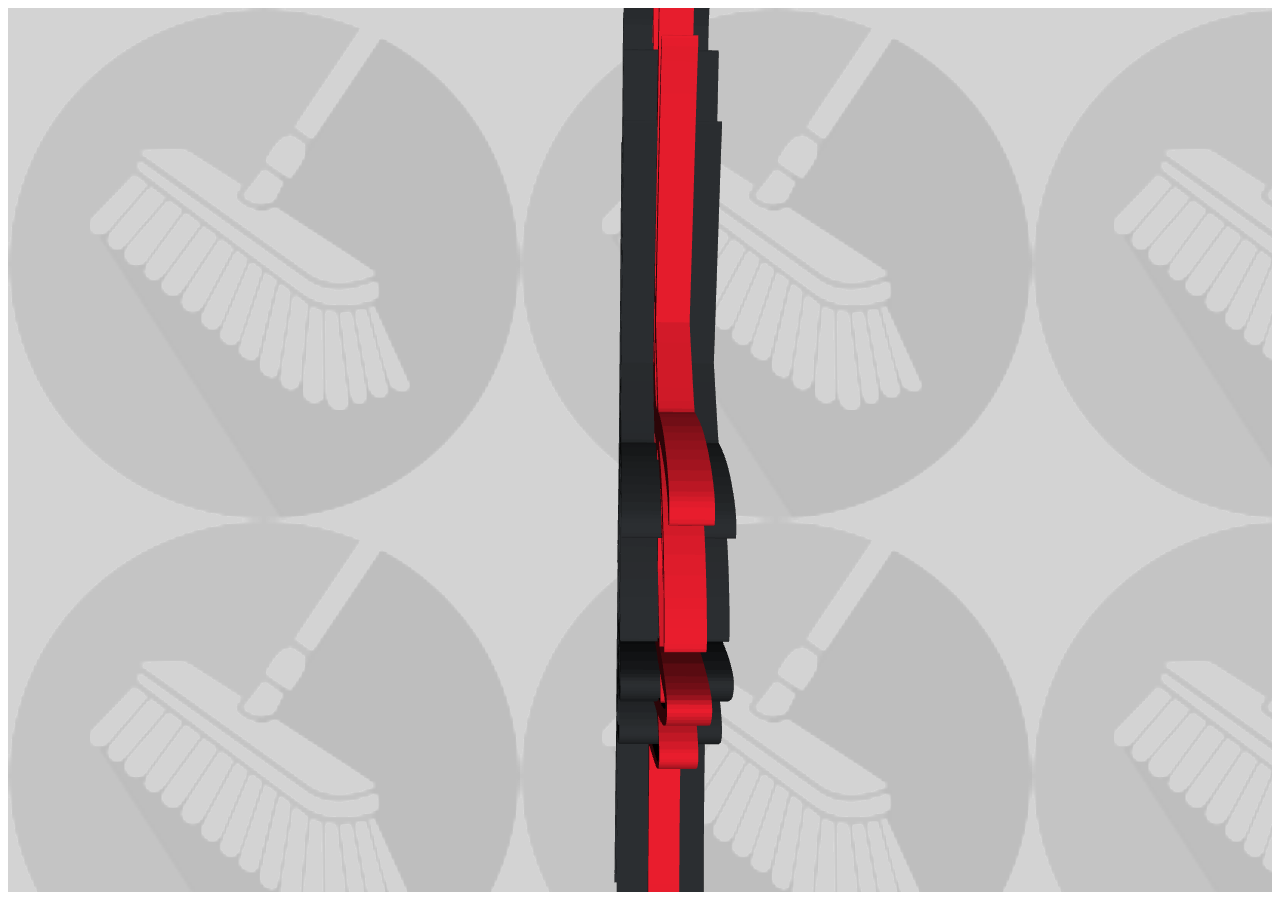
<file: index.html>
<html>

<head>
    <meta http-equiv="X-UA-Compatible" content="IE=edge" />
    <title>C9 Haos Cleanup</title>

    <!-- Library scripts and markup -->
    <script type='text/javascript' src='pgs/lib/js/x3dom.js'></script>
    <link rel='stylesheet' type='text/css' href='pgs/lib/css/x3dom.css' />

    <!-- favicon links-->

    <link rel="apple-touch-icon" sizes="57x57" href="pgs/img/favi/apple-icon-57x57.png">
    <link rel="apple-touch-icon" sizes="60x60" href="pgs/img/favi/apple-icon-60x60.png">
    <link rel="apple-touch-icon" sizes="72x72" href="pgs/img/favi/apple-icon-72x72.png">
    <link rel="apple-touch-icon" sizes="76x76" href="pgs/img/favi/apple-icon-76x76.png">
    <link rel="apple-touch-icon" sizes="114x114" href="pgs/img/favi/apple-icon-114x114.png">
    <link rel="apple-touch-icon" sizes="120x120" href="pgs/img/favi/apple-icon-120x120.png">
    <link rel="apple-touch-icon" sizes="144x144" href="pgs/img/favi/apple-icon-144x144.png">
    <link rel="apple-touch-icon" sizes="152x152" href="pgs/img/favi/apple-icon-152x152.png">
    <link rel="apple-touch-icon" sizes="180x180" href="pgs/img/favi/apple-icon-180x180.png">
    <link rel="icon" type="image/png" sizes="192x192"  href="pgs/img/favi/android-icon-192x192.png">
    <link rel="icon" type="image/png" sizes="32x32" href="pgs/img/favi/favicon-32x32.png">
    <link rel="icon" type="image/png" sizes="96x96" href="pgs/img/favi/favicon-96x96.png">
    <link rel="icon" type="image/png" sizes="16x16" href="pgs/img/favi/favicon-16x16.png">
    <link rel="manifest" href="pgs/img/favi/manifest.json">


    <meta name="msapplication-TileColor" content="#ffffff">
    <meta name="theme-color" content="#ffffff">
<!-- 
-->
    <meta name="msapplication-TileImage" content="pgs/img/favi/ms-icon-144x144.png">

    <style>
        #logo_full_screen {
            width: 100%;
            height: 100%;
            border-style: none;
            background: #D3D3D3 url(pgs/img/logo_background.png);
            /*
            */
        }
    </style>

</head>

<body>
    <x3d id="logo_full_screen">
        <scene onclick="handleClick()">
            <Viewpoint position="-0.25009 0.15809 0.06259" orientation="-0.03261 -0.99934 -0.01610 1.32768"  description="defaultX3DViewpointNode"></Viewpoint>
            <Transform DEF="logos">
                <Inline url="pgs/obj/logo.x3d"></Inline>
            </Transform>
            <timeSensor DEF='clock' cycleInterval='8' loop='true'></timeSensor>
            <!--
            NOTE:     Switch value of loop variable above to stop the spinning.
                      Adjust cycleInterval for rotation rate (lower = higher rate). 
            info:     http://kawahara.ca/x3d-how-to-rotate-an-object/
            -->
            <orientationInterpolator DEF='spinThings' key='0 0.25 0.5 0.75 1' keyValue='0 1 0 0  0 1 0 1.57079  0 1 0 3.14159  0 1 0 4.71239  0 1 0 6.28317'></orientationInterpolator>

            <ROUTE fromNode='clock' fromField='fraction_changed' toNode='spinThings' toField='set_fraction'></ROUTE>
            <ROUTE fromNode='spinThings' fromField='value_changed' toNode='logos' toField='set_rotation'></ROUTE>
            <NavigationInfo type='none'>
                <!--
                NOTE:   If you comment-out the NavigationInfo element above,
                        you can adjust the position of the object.
                
                        Object Movement:
                        
                        cntr + lft-mouse + move mouse   : Moves object up/down and left/right.
                        lft-mouse + move mouse          : Moves object ...
                        rit-mouse + mouse               : Moves object ...
                        
                        Keyboard Shortcuts!
                        (useful when the Navigation is enabled)
                
                        'd' : Opens the "nav" browser console.
                        'v' : Outputs the viewpoint to the browser console.
                        'r' : Returns the object to it's original placement.
                -->
        </scene>
    </x3d>

<script>
    
    // Handle click.
    // Sauce : http://doc.x3dom.org/tutorials/animationInteraction/picking/index.html
   	function handleClick()
   	{
   		//console.log("The click for url redirect is disabled.");
   		var url_for_page_redirect = "pgs/index.html";
   		location.href = url_for_page_redirect;
   	}
</script>

</body>

</html>
</file>
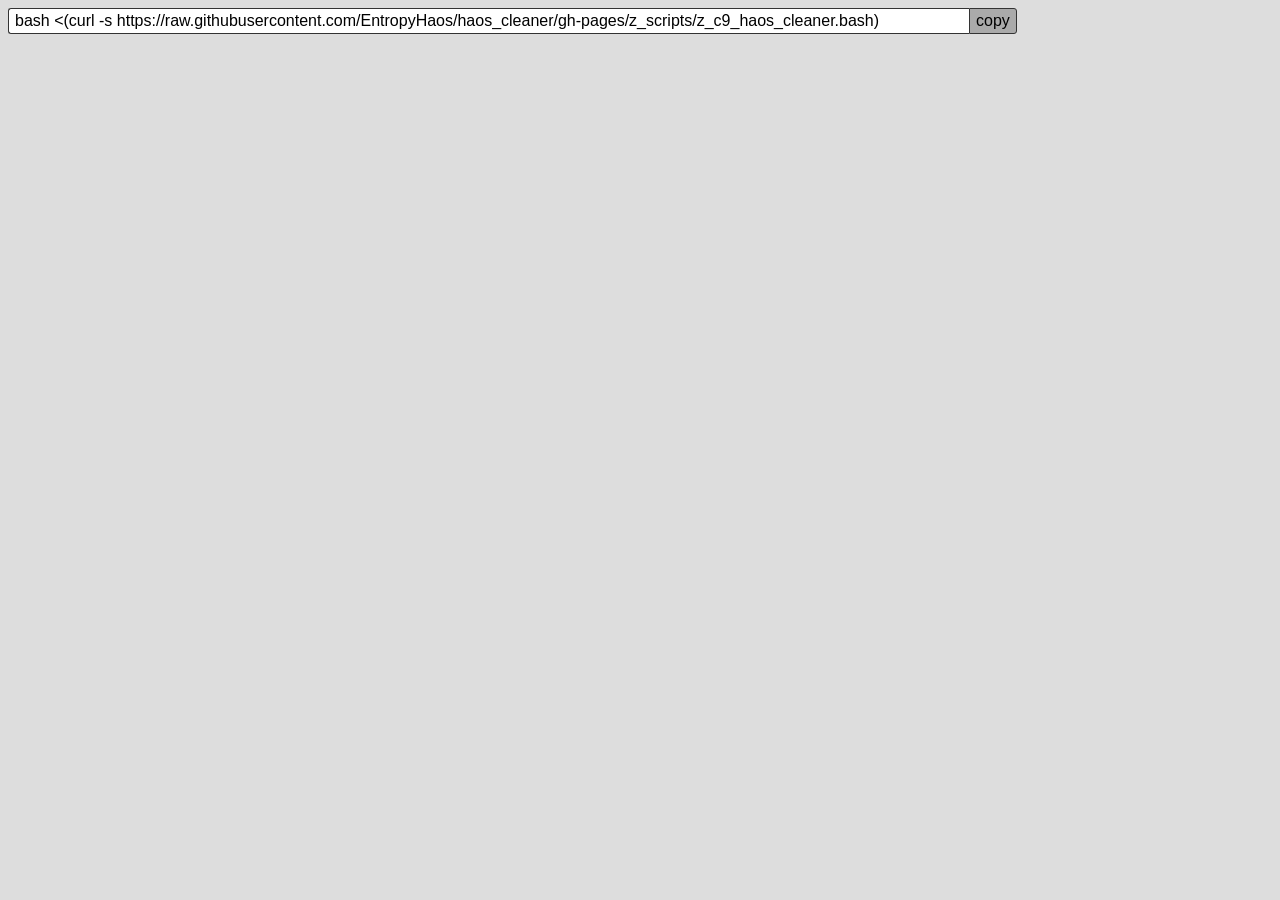
<file: pgs/index.html>
<!DOCTYPE html>
<html>

<head>
  <meta charset="UTF-8">
  <title>C9 Haos Cleanup!</title>

  <link rel="stylesheet" href="css/style.css">

  <link rel="apple-touch-icon" sizes="57x57" href="img/favi/apple-icon-57x57.png">
  <link rel="apple-touch-icon" sizes="60x60" href="img/favi/apple-icon-60x60.png">
  <link rel="apple-touch-icon" sizes="72x72" href="img/favi/apple-icon-72x72.png">
  <link rel="apple-touch-icon" sizes="76x76" href="img/favi/apple-icon-76x76.png">
  <link rel="apple-touch-icon" sizes="114x114" href="img/favi/apple-icon-114x114.png">
  <link rel="apple-touch-icon" sizes="120x120" href="img/favi/apple-icon-120x120.png">
  <link rel="apple-touch-icon" sizes="144x144" href="img/favi/apple-icon-144x144.png">
  <link rel="apple-touch-icon" sizes="152x152" href="img/favi/apple-icon-152x152.png">
  <link rel="apple-touch-icon" sizes="180x180" href="img/favi/apple-icon-180x180.png">
  <link rel="icon" type="image/png" sizes="192x192"  href="img/favi/android-icon-192x192.png">
  <link rel="icon" type="image/png" sizes="32x32" href="img/favi/favicon-32x32.png">
  <link rel="icon" type="image/png" sizes="96x96" href="img/favi/favicon-96x96.png">
  <link rel="icon" type="image/png" sizes="16x16" href="img/favi/favicon-16x16.png">
  <link rel="manifest" href="img/favi/manifest.json">
  <meta name="msapplication-TileColor" content="#ffffff">
  <meta name="msapplication-TileImage" content="img/favi/ms-icon-144x144.png">
  <meta name="theme-color" content="#ffffff">

</head>

<body>

  <input type="text" id="run_haos_cleanup_c9_script" value="bash <(curl -s https://raw.githubusercontent.com/EntropyHaos/haos_cleaner/gh-pages/z_scripts/z_c9_haos_cleaner.bash)" />
  <button data-copytarget="#run_haos_cleanup_c9_script">copy</button>

  <script>
    /*
    	Copy text from any appropriate field to the clipboard!
      Sourced from : https://www.sitepoint.com/javascript-copy-to-clipboard/
      Generously made available by : Craig Buckler, @craigbuckler
      
      B.Haos is using it, abusing it, and doing whatever he likes with it!
      (Per Sir Buckler's request!)
    */
    (function() {

      'use strict';

      // click events
      document.body.addEventListener('click', copy, true);

      // event handler
      function copy(e) {

        // find target element
        var
          t = e.target,
          c = t.dataset.copytarget,
          inp = (c ? document.querySelector(c) : null);

        // is element selectable?
        if (inp && inp.select) {

          // select text
          inp.select();

          try {
            // copy text
            document.execCommand('copy');
            inp.blur();

            // copied animation
            t.classList.add('copied');
            setTimeout(function() {
              t.classList.remove('copied');
            }, 1500);
          }
          catch (err) {
            alert('please press Ctrl/Cmd+C to copy');
          }

        }

      }

    })();
  </script>
</body>

</html>

<!-- 
-->
</file>
<file: pgs/lib/css/x3dom.css>
/*
 * X3DOM JavaScript Library
 * http://www.x3dom.org
 *
 * (C)2009 Fraunhofer IGD, Darmstadt, Germany
 * Dual licensed under the MIT and GPL
 *
 * Based on code originally provided by
 * Philip Taylor: http://philip.html5.org
 */

X3D, x3d {
  position:relative;    /* in order to be able to position stat-div within X3D */
  float:left;           /* float the element so it has the same size like the canvas */
  cursor:pointer;
  margin: 0;
  padding: 0;
  border: 1px solid #000;
}

object {
	margin: 0;
	padding: 0;
	border: none;
	z-index: 0;
  width:100%;
  height:100%;
  float:left;
}

X3D:hover, 
x3d:hover, 
.x3dom-canvas:hover {
  -webkit-user-select: none;
  -webkit-touch-callout: none;
}

.x3dom-canvas {
  border:none;
  cursor:pointer;
  cursor:-webkit-grab;
  cursor:grab;
  width:100%;
  height:100%;
  float:left;
}

.x3dom-canvas-mousedown {
  cursor:-webkit-grabbing;
  cursor:grabbing;
}

.x3dom-canvas:focus {
    outline:none; 
}
.x3dom-progress {
    margin: 0;
    padding: 6px 8px 0px 26px;
    left: 0px;
    top: 0px;
    position: absolute;
    color: #0f0;
    font-family: Helvetica, sans-serif;
    line-height:10px;
    font-size: 10px;
    min-width: 45px;
    min-height: 20px;
    border: 0px;
    background-position: 4px 4px;
    background-repeat: no-repeat;
    background-color: #333;
    background-color: rgba(51, 51, 51, 0.9);
    z-index: 100;
    background-image: url('[data-uri]');
}

.x3dom-progress.bar span {
  position: absolute;
  left: 0;
  top: 0;
  line-height: 20px;
  background-color: red;
}


.x3dom-statdiv {
    margin: 0;
    padding: 0;
    right: 10px;
    top: 10px;
    position: absolute;
    color: #0f0;
    font-family: Helvetica, sans-serif;
    line-height:10px;
    font-size: 10px;
    width: 75px;
    height: 70px;
    border: 0px;
}

#x3dom-state-canvas {
    margin: 2px;
    padding: 0;
    right: 0%;
    top: 0%;
    position: absolute;
}

#x3dom-state-viewer {
  position: absolute;
  margin: 2px;
  padding: 5px;
  width: 135px;
  top: 0%;
  right: 0%;
  opacity: 0.9;
  background-color: #323232;
  z-index: 1000;
  font-family: Arial, sans-serif;
  color: #C8C8C8;
  font-weight: bold;
  text-transform: uppercase;
  cursor: help;
}

.x3dom-states-head {
  display: block;
  font-size: 26px;
}

.x3dom-states-rendermode-software {
    font-size: 10px;
    margin: 0 0 2px 2px;
}

.x3dom-states-rendermode-hardware {
    font-size: 10px;
    margin: 0 0 2px 2px;
}

.x3dom-states-head2 {
  font-size: 10px;
}

.x3dom-states-list {
  float: left;
  width: 100%;
  border-top: 1px solid #C8C8C8;
  list-style: none;
  font-size: 9px;
  line-height: 16px;
  margin:0;
  padding: 0;
  padding-top: 2px;
}

.x3dom-states-item  {
  width: 100%;
  float: left;
}

.x3dom-states-item-title {
  float: left;
  margin-left: 2px;
}

.x3dom-states-item-value {
  float: right;
  margin-right: 2px;
}

.x3dom-touch-marker {
	display: inline;
    padding: 5px;
	border-radius: 10px;
    position: absolute;
    font-family: Helvetica, sans-serif;
    line-height:10px;
    font-size: 10px;
    color: darkorange;
    background: cornsilk;
    opacity: 0.6;
    border: 2px solid orange;
	z-index: 200;
}

.x3dom-logContainer {
    border: 2px solid olivedrab;
    height: 200px;
    padding: 4px;
    overflow: auto;
    white-space: pre-wrap;
    font-family: sans-serif;
    font-size: x-small;
    color: #00ff00;
    background-color: black;
    margin-right: 10px;
}

.x3dom-nox3d {
    font-family: Helvetica, sans-serif;
    font-size: 14px;
    background-color: #eb7a7a;
    padding: 1em;
    opacity: 0.75;
}

.x3dom-nox3d p { 
    color: #fff;
    font-size: 14px;
}

.x3dom-nox3d a { 
    color: #fff;
    font-size: 14px;
}


/* self-clearing floats */
.group:after {
  content: "."; 
  display: block; 
  height: 0; 
  clear: both; 
  visibility: hidden;
}
</file>
<file: pgs/css/style.css>
body {
  font-family: sans-serif;
  font-size: 1em;
  color: #333;
  background-color: #ddd;
}

label {
  clear: both;
  display: block;
  font-size: 0.85em;
  font-weight: bold;
  padding: 0.8em 0 0.2em 0;
  -webkit-user-select: none;
     -moz-user-select: none;
      -ms-user-select: none;
          user-select: none;
}

input, button {
  float: left;
  font-size: 1em;
  padding: 3px 6px;
  margin: 0;
  border: 1px solid #333;
  outline: 0;
  box-shadow: none;
}

::-moz-focus-inner { 
  padding: 0;
  border: 0;
}

input {
  width: 75%;
  background-color: #fff;
  border-right: 0 none;
  border-radius: 3px 0 0 3px;
}

button {
  position: relative;
  background-color: #aaa;
  border-radius: 0 3px 3px 0;
  cursor: pointer;
}

.copied::after {
  position: absolute;
  top: 12%;
  right: 110%;
  display: block;
  content: "copied";
  font-size: 0.75em;
  padding: 2px 3px;
  color: #fff;
  background-color: #22a;
  border-radius: 3px;
  opacity: 0;
  will-change: opacity, transform;
  -webkit-animation: showcopied 1.5s ease;
          animation: showcopied 1.5s ease;
}

@-webkit-keyframes showcopied {
  0% {
    opacity: 0;
    -webkit-transform: translateX(100%);
            transform: translateX(100%);
  }
  70% {
    opacity: 1;
    -webkit-transform: translateX(0);
            transform: translateX(0);
  }
  100% {
    opacity: 0;
  }
}

@keyframes showcopied {
  0% {
    opacity: 0;
    -webkit-transform: translateX(100%);
            transform: translateX(100%);
  }
  70% {
    opacity: 1;
    -webkit-transform: translateX(0);
            transform: translateX(0);
  }
  100% {
    opacity: 0;
  }
}
</file>
